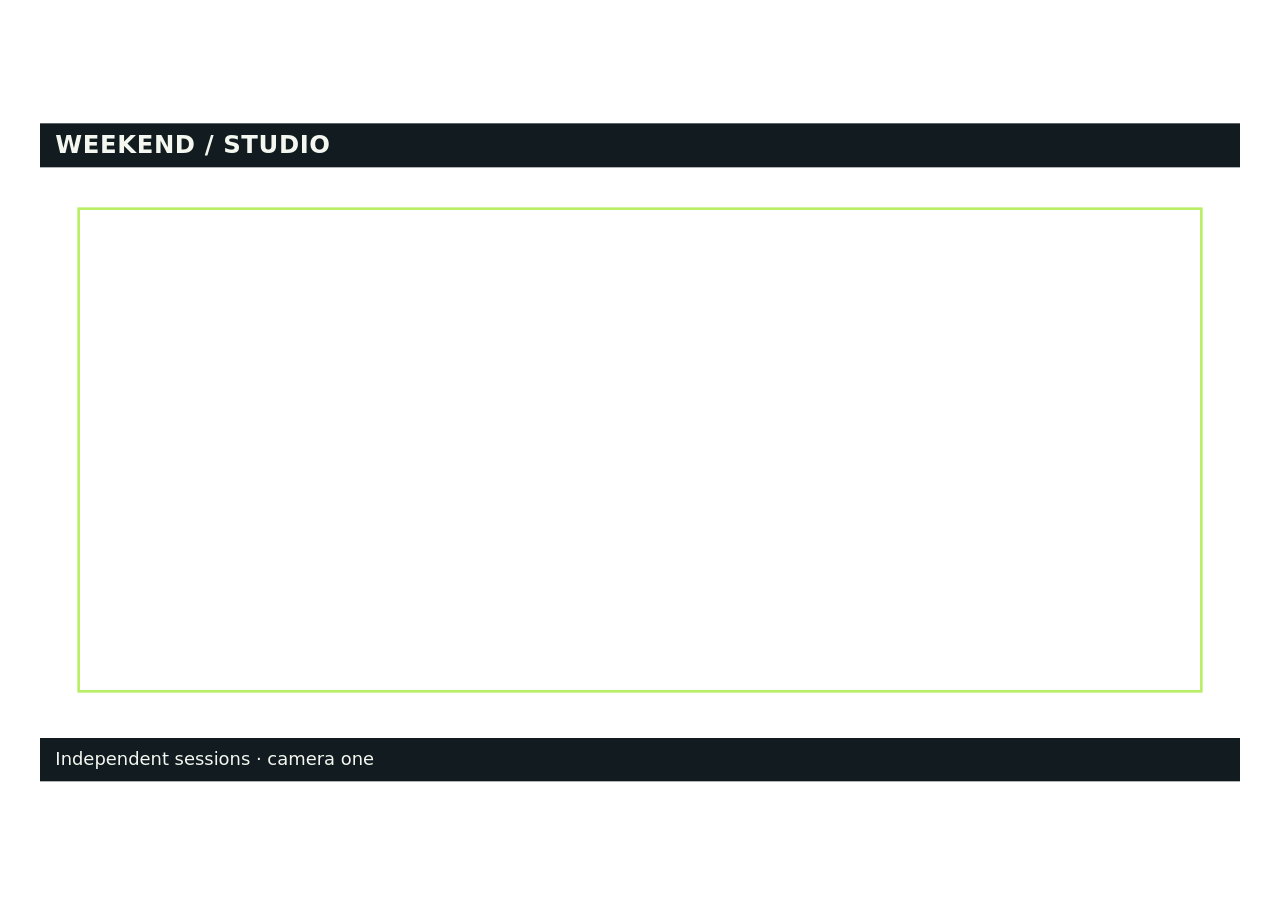
<file: plugins/stream-machine/stream-overlay-authoring/examples/camera-frame/index.html>
<!doctype html><html lang="en"><head><meta charset="utf-8"><meta name="viewport" content="width=device-width,initial-scale=1"><title>Stream overlay</title><style id="overlay-style">*{box-sizing:border-box}html,body{margin:0;width:100%;height:100%;background:transparent;overflow:hidden}#canvas{position:absolute;left:50%;top:50%;width:1920px;height:1080px;transform-origin:center;background:transparent;color:#f4f7ef;font-family:system-ui,sans-serif}.title{position:absolute;left:3.125%;top:4.6%;width:93.75%;margin:0;font-size:36.48px;line-height:1.2;letter-spacing:.025em;font-weight:700;overflow-wrap:anywhere}.frame{position:absolute;left:6.25%;top:16.666666666666668%;width:87.5%;height:66.66666666666667%;box-shadow:0 0 0 4px #b9ef67;pointer-events:none}.plate{position:absolute;left:3.125%;top:90%;width:93.75%;height:6%;padding:0 23.04px;display:flex;align-items:center;background:#111b20;font-size:26.88px;line-height:1.2;overflow-wrap:anywhere}.camera-title{background:#111b20;padding:11.52px 23.04px}.eyebrow{position:absolute;left:5%;top:7%;font-size:26.88px;letter-spacing:.12em;color:#b9ef67;font-family:system-ui,sans-serif}.schedule-title{left:5%;top:13%;width:90%;font-size:61.44px}.rows{position:absolute;left:5%;top:30%;width:90%;height:51%;display:grid;grid-template-rows:repeat(3,1fr)}.row{display:grid;grid-template-columns:23% 1fr;align-items:center;gap:3%;border-top:1px solid #f4f7ef;font-size:38.4px;line-height:1.15}.time{font-variant-numeric:tabular-nums;font-family:ui-monospace,monospace}.name{overflow-wrap:anywhere}.footer{position:absolute;left:5%;top:88%;width:90%;font-size:30.72px;line-height:1.3;overflow-wrap:anywhere}</style></head><body><main id="canvas" data-od-id="overlay-canvas" aria-label="Stream overlay"><h1 class="title camera-title" data-od-id="event-title">WEEKEND / STUDIO</h1><div class="frame" data-od-id="camera-border" aria-label="Transparent camera aperture"></div><div class="plate" data-od-id="supporting-copy">Independent sessions · camera one</div></main><script>const engine=(function overlayEngine() {
  const defaults = {variant:'camera-frame',title:'WEEKEND / STUDIO',style:'technical',accent:'#b9ef67',background:'#111b20',foreground:'#f4f7ef',width:1920,height:1080,copy:'Independent sessions · live from the studio',motion:'static',aperture:null,schedule:[{time:'18:00',name:'Sample opening session'},{time:'19:30',name:'Sample main session'},{time:'21:00',name:'Sample closing session'}],synthetic:true,font:null};
  function object(value, allowed, label) {
    if(!value || typeof value!=='object' || Array.isArray(value) || ![Object.prototype,null].includes(Object.getPrototypeOf(value))) throw Error(label+' must be a plain object');
    for(const key of Reflect.ownKeys(value)) if(typeof key!=='string' || !Object.hasOwn(allowed,key)) throw Error('Unknown '+label+' field: '+String(key));
  }
  function text(value,max,label) {
    if(typeof value!=='string' || !value.trim() || Array.from(value).length>max || /[\x00-\x1f\x7f]/.test(value)) throw Error('Invalid '+label+' (1–'+max+' characters)');
    return value;
  }
  function color(v) { if(typeof v!=='string'||!/^#[0-9a-f]{6}$/i.test(v)) throw Error('Colors require #RRGGBB'); return v; }
  function contrast(a,b) {
    const lum = c => {const rgb=c.slice(1).match(/../g).map(x=>parseInt(x,16)/255).map(x=>x<=.04045?x/12.92:((x+.055)/1.055)**2.4);return rgb[0]*.2126+rgb[1]*.7152+rgb[2]*.0722;};
    const x=lum(a),y=lum(b);return (Math.max(x,y)+.05)/(Math.min(x,y)+.05);
  }
  function number(v,min,max,label) {if(!Number.isInteger(v)||v<min||v>max) throw Error('Invalid '+label); return v;}
  function normalize(input) {
    object(input,defaults,'config'); const c={...defaults,...input};
    if(!['camera-frame','fullscreen-schedule'].includes(c.variant)) throw Error('Unsupported variant');
    if(!['technical','editorial'].includes(c.style)) throw Error('Unsupported style');
    if(!['static','reduced'].includes(c.motion)) throw Error('Static or reduced motion only');
    text(c.title,42,'title');text(c.copy,80,'copy');
    number(c.width,640,3840,'width');number(c.height,360,2160,'height');
    if(c.width/c.height<1.5 || c.width/c.height>2) throw Error('Landscape ratio must be 1.5–2');
    for(const k of ['accent','background','foreground']) color(c[k]);
    if(contrast(c.foreground,c.background)<4.5 || contrast(c.accent,c.background)<3) throw Error('Insufficient text/accent contrast');
    if(typeof c.synthetic!=='boolean') throw Error('synthetic must be boolean');
    const base={x:120,y:180,width:1680,height:720};
    if(c.variant==='fullscreen-schedule') c.aperture=null;
    else {
      if(c.aperture===null || (typeof c.aperture==='string' && ['', 'auto'].includes(c.aperture.trim())))
        c.aperture={x:Math.round(c.width/16),y:Math.round(c.height/6),width:Math.round(c.width*7/8),height:Math.round(c.height*2/3)};
      else if(typeof c.aperture==='string') c.aperture=JSON.parse(c.aperture);
      object(c.aperture,base,'aperture');
      for(const k of Object.keys(base)) number(c.aperture[k],0,3840,'aperture.'+k);
      const a=c.aperture,p=c.width/32;
      if(a.width<c.width*.25||a.height<c.height*.25||a.x<p||a.y<c.height*.15||a.x+a.width>c.width-p||a.y+a.height>c.height*.86) throw Error('Aperture must fit safe bounds (x ≥ 3.125%, y ≥ 15%, right ≤ 96.875%, bottom ≤ 86%)');
    }
    if(typeof c.schedule==='string') c.schedule=JSON.parse(c.schedule);
    if(!Array.isArray(c.schedule)||c.schedule.length<1||c.schedule.length>6) throw Error('Schedule requires 1–6 rows');
    c.schedule=c.schedule.map(row=>{object(row,{time:1,name:1},'schedule row');return {time:text(row.time,12,'time'),name:text(row.name,38,'session')};});
    if(c.font!==null) {
      object(c.font,{data:1,source:1,license:1},'font');
      if(typeof c.font.data!=='string'||c.font.data.length>2800000||!/^data:font\/woff2;base64,[A-Za-z0-9+/]+=*$/.test(c.font.data)) throw Error('Font must be a WOFF2 data URI under 2 MB');
      text(c.font.source,180,'font source');text(c.font.license,180,'font license');
    }
    return c;
  }
  const escape = v => String(v).replace(/[&<>"']/g,ch=>({'&':'&amp;','<':'&lt;','>':'&gt;','"':'&quot;',"'":'&#39;'}[ch]));
  function geometry(c) {
    if(c.variant==='fullscreen-schedule') {
      const bounds={x:c.width*.05,y:c.height*.3,width:c.width*.9,height:c.height*.51};
      return {evidence:'calculated-layout',canvas:{width:c.width,height:c.height,opaque:true,coverage:'full'},scheduleBounds:bounds,rows:c.schedule.map((row,i)=>({x:bounds.x,y:bounds.y+i*bounds.height/c.schedule.length,width:bounds.width,height:bounds.height/c.schedule.length}))};
    }
    const a=c.aperture,stroke=c.width/480;
    return {evidence:'calculated-layout',canvas:{width:c.width,height:c.height,opaque:false,coverage:'partial'},aperture:{...a},borderOuter:{x:a.x-stroke,y:a.y-stroke,width:a.width+stroke*2,height:a.height+stroke*2},borderInner:{...a},nameplate:{x:c.width/32,y:c.height*.9,width:c.width*15/16,height:c.height*.06},apertureCovered:false};
  }
  function view(c) {
    const a=c.aperture, pct=(n,d)=>100*n/d+'%', editorial=c.style==='editorial';
    const frameStyle=c.variant==='camera-frame'?`.frame{position:absolute;left:${pct(a.x,c.width)};top:${pct(a.y,c.height)};width:${pct(a.width,c.width)};height:${pct(a.height,c.height)};box-shadow:0 0 0 ${c.width/480}px ${c.accent};pointer-events:none}`:'';
    const family=c.font?'CreatorFont':editorial?'Georgia,serif':'system-ui,sans-serif';
    const face=c.font?`@font-face{font-family:CreatorFont;src:url('${c.font.data}') format('woff2');font-display:block}`:'';
    const css=`${face}*{box-sizing:border-box}html,body{margin:0;width:100%;height:100%;background:transparent;overflow:hidden}#canvas{position:absolute;left:50%;top:50%;width:${c.width}px;height:${c.height}px;transform-origin:center;background:${c.variant==='camera-frame'?'transparent':c.background};color:${c.foreground};font-family:${family}}.title{position:absolute;left:3.125%;top:4.6%;width:93.75%;margin:0;font-size:${c.width*.019}px;line-height:1.2;letter-spacing:${editorial?'-.025em':'.025em'};font-weight:700;overflow-wrap:anywhere}${frameStyle}.plate{position:absolute;left:3.125%;top:90%;width:93.75%;height:6%;padding:0 ${c.width*.012}px;display:flex;align-items:center;background:${c.background};font-size:${c.width*.014}px;line-height:1.2;overflow-wrap:anywhere}.camera-title{background:${c.background};padding:${c.width*.006}px ${c.width*.012}px}.eyebrow{position:absolute;left:5%;top:7%;font-size:${c.width*.014}px;letter-spacing:.12em;color:${c.accent};font-family:system-ui,sans-serif}.schedule-title{left:5%;top:13%;width:90%;font-size:${c.width*.032}px}.rows{position:absolute;left:5%;top:30%;width:90%;height:51%;display:grid;grid-template-rows:repeat(${c.schedule.length},1fr)}.row{display:grid;grid-template-columns:23% 1fr;align-items:center;gap:3%;border-top:1px solid ${c.foreground};font-size:${c.width*.020}px;line-height:1.15}.time{font-variant-numeric:tabular-nums;font-family:${c.font?'CreatorFont':'ui-monospace,monospace'}}.name{overflow-wrap:anywhere}.footer{position:absolute;left:5%;top:88%;width:90%;font-size:${c.width*.016}px;line-height:1.3;overflow-wrap:anywhere}`;
    const html=c.variant==='camera-frame'?`<h1 class="title camera-title" data-od-id="event-title">${escape(c.title)}</h1><div class="frame" data-od-id="camera-border" aria-label="Transparent camera aperture"></div><div class="plate" data-od-id="supporting-copy">${escape(c.copy)}</div>`:`<div class="eyebrow" data-od-id="schedule-label">${c.synthetic?'SAMPLE LINEUP / DEMONSTRATION':'PROGRAM / RUNNING ORDER'}</div><h1 class="title schedule-title" data-od-id="event-title">${escape(c.title)}</h1><div class="rows" data-od-id="schedule-rows">${c.schedule.map((r,i)=>`<div class="row" data-od-id="session-${i+1}"><span class="time">${escape(r.time)}</span><span class="name">${escape(r.name)}</span></div>`).join('')}</div><div class="footer" data-od-id="supporting-copy">${escape(c.copy)}</div>`;
    return {css,html};
  }
  return {normalize,view,geometry,contrast};
})();let config={"variant":"camera-frame","title":"WEEKEND / STUDIO","style":"technical","accent":"#b9ef67","background":"#111b20","foreground":"#f4f7ef","width":1920,"height":1080,"copy":"Independent sessions · camera one","motion":"static","aperture":{"x":120,"y":180,"width":1680,"height":720},"schedule":[{"time":"18:00","name":"Sample opening session"},{"time":"19:30","name":"Sample main session"},{"time":"21:00","name":"Sample closing session"}],"synthetic":true,"font":null};const canvas=document.getElementById('canvas');function fit(){canvas.style.transform='translate(-50%,-50%) scale('+Math.min(innerWidth/config.width,innerHeight/config.height)+')'}window.addEventListener('resize',fit);window.StreamOverlay=Object.freeze({update(patch){if(!patch||typeof patch!=='object'||Array.isArray(patch))throw Error('Invalid patch');for(const k of Reflect.ownKeys(patch))if(!Object.hasOwn({title:1,copy:1,accent:1,background:1,foreground:1,schedule:1},k))throw Error('Unsupported live field');const next=engine.normalize({...config,...patch});const view=engine.view(next);document.getElementById('overlay-style').textContent=view.css;canvas.innerHTML=view.html;config=next;fit();return engine.geometry(config)},geometry(){return engine.geometry(config)}});fit();</script></body></html>
</file>
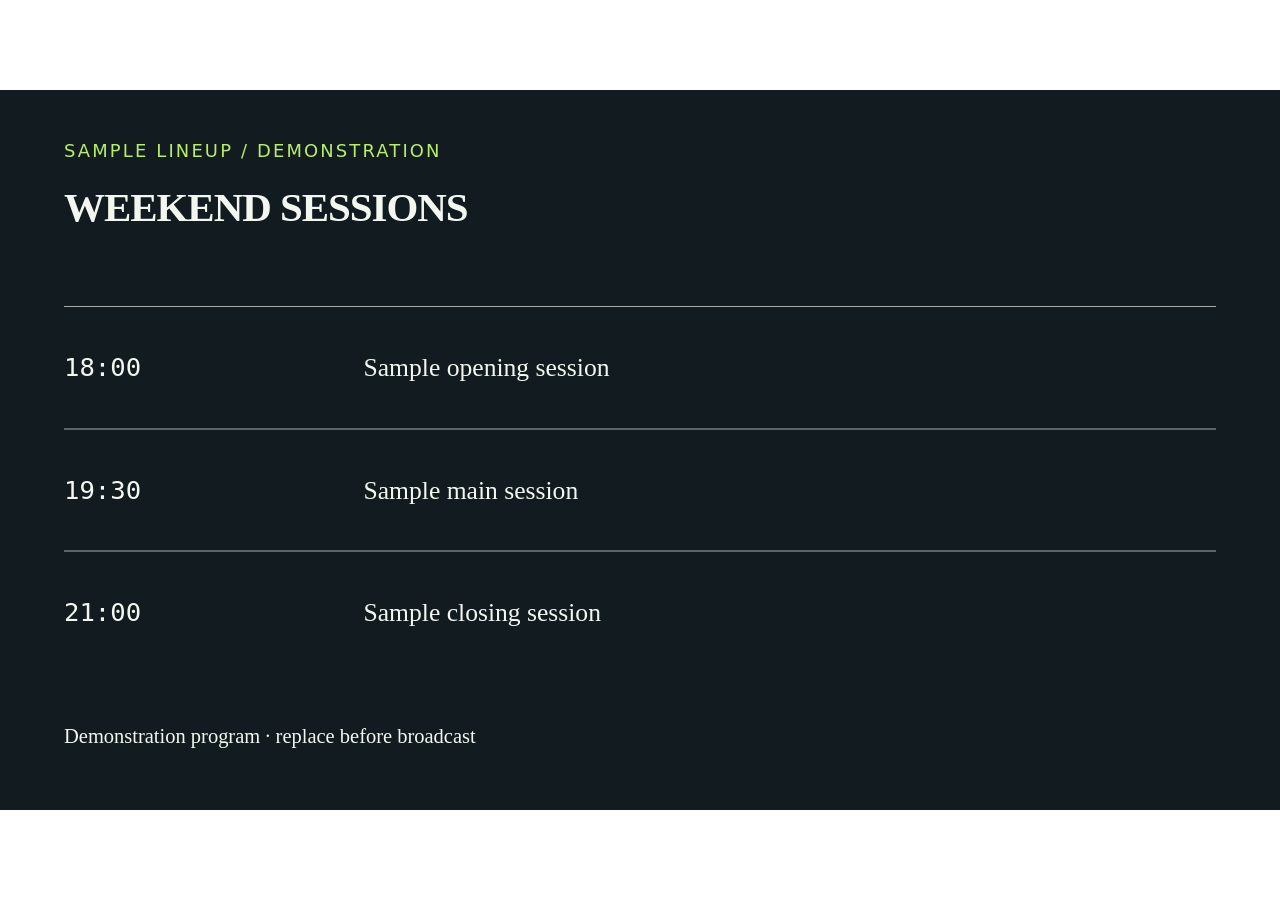
<file: plugins/stream-machine/stream-overlay-authoring/examples/fullscreen-schedule/index.html>
<!doctype html><html lang="en"><head><meta charset="utf-8"><meta name="viewport" content="width=device-width,initial-scale=1"><title>Stream overlay</title><style id="overlay-style">*{box-sizing:border-box}html,body{margin:0;width:100%;height:100%;background:transparent;overflow:hidden}#canvas{position:absolute;left:50%;top:50%;width:1920px;height:1080px;transform-origin:center;background:#111b20;color:#f4f7ef;font-family:Georgia,serif}.title{position:absolute;left:3.125%;top:4.6%;width:93.75%;margin:0;font-size:36.48px;line-height:1.2;letter-spacing:-.025em;font-weight:700;overflow-wrap:anywhere}.plate{position:absolute;left:3.125%;top:90%;width:93.75%;height:6%;padding:0 23.04px;display:flex;align-items:center;background:#111b20;font-size:26.88px;line-height:1.2;overflow-wrap:anywhere}.camera-title{background:#111b20;padding:11.52px 23.04px}.eyebrow{position:absolute;left:5%;top:7%;font-size:26.88px;letter-spacing:.12em;color:#b9ef67;font-family:system-ui,sans-serif}.schedule-title{left:5%;top:13%;width:90%;font-size:61.44px}.rows{position:absolute;left:5%;top:30%;width:90%;height:51%;display:grid;grid-template-rows:repeat(3,1fr)}.row{display:grid;grid-template-columns:23% 1fr;align-items:center;gap:3%;border-top:1px solid #f4f7ef;font-size:38.4px;line-height:1.15}.time{font-variant-numeric:tabular-nums;font-family:ui-monospace,monospace}.name{overflow-wrap:anywhere}.footer{position:absolute;left:5%;top:88%;width:90%;font-size:30.72px;line-height:1.3;overflow-wrap:anywhere}</style></head><body><main id="canvas" data-od-id="overlay-canvas" aria-label="Stream overlay"><div class="eyebrow" data-od-id="schedule-label">SAMPLE LINEUP / DEMONSTRATION</div><h1 class="title schedule-title" data-od-id="event-title">WEEKEND SESSIONS</h1><div class="rows" data-od-id="schedule-rows"><div class="row" data-od-id="session-1"><span class="time">18:00</span><span class="name">Sample opening session</span></div><div class="row" data-od-id="session-2"><span class="time">19:30</span><span class="name">Sample main session</span></div><div class="row" data-od-id="session-3"><span class="time">21:00</span><span class="name">Sample closing session</span></div></div><div class="footer" data-od-id="supporting-copy">Demonstration program · replace before broadcast</div></main><script>const engine=(function overlayEngine() {
  const defaults = {variant:'camera-frame',title:'WEEKEND / STUDIO',style:'technical',accent:'#b9ef67',background:'#111b20',foreground:'#f4f7ef',width:1920,height:1080,copy:'Independent sessions · live from the studio',motion:'static',aperture:null,schedule:[{time:'18:00',name:'Sample opening session'},{time:'19:30',name:'Sample main session'},{time:'21:00',name:'Sample closing session'}],synthetic:true,font:null};
  function object(value, allowed, label) {
    if(!value || typeof value!=='object' || Array.isArray(value) || ![Object.prototype,null].includes(Object.getPrototypeOf(value))) throw Error(label+' must be a plain object');
    for(const key of Reflect.ownKeys(value)) if(typeof key!=='string' || !Object.hasOwn(allowed,key)) throw Error('Unknown '+label+' field: '+String(key));
  }
  function text(value,max,label) {
    if(typeof value!=='string' || !value.trim() || Array.from(value).length>max || /[\x00-\x1f\x7f]/.test(value)) throw Error('Invalid '+label+' (1–'+max+' characters)');
    return value;
  }
  function color(v) { if(typeof v!=='string'||!/^#[0-9a-f]{6}$/i.test(v)) throw Error('Colors require #RRGGBB'); return v; }
  function contrast(a,b) {
    const lum = c => {const rgb=c.slice(1).match(/../g).map(x=>parseInt(x,16)/255).map(x=>x<=.04045?x/12.92:((x+.055)/1.055)**2.4);return rgb[0]*.2126+rgb[1]*.7152+rgb[2]*.0722;};
    const x=lum(a),y=lum(b);return (Math.max(x,y)+.05)/(Math.min(x,y)+.05);
  }
  function number(v,min,max,label) {if(!Number.isInteger(v)||v<min||v>max) throw Error('Invalid '+label); return v;}
  function normalize(input) {
    object(input,defaults,'config'); const c={...defaults,...input};
    if(!['camera-frame','fullscreen-schedule'].includes(c.variant)) throw Error('Unsupported variant');
    if(!['technical','editorial'].includes(c.style)) throw Error('Unsupported style');
    if(!['static','reduced'].includes(c.motion)) throw Error('Static or reduced motion only');
    text(c.title,42,'title');text(c.copy,80,'copy');
    number(c.width,640,3840,'width');number(c.height,360,2160,'height');
    if(c.width/c.height<1.5 || c.width/c.height>2) throw Error('Landscape ratio must be 1.5–2');
    for(const k of ['accent','background','foreground']) color(c[k]);
    if(contrast(c.foreground,c.background)<4.5 || contrast(c.accent,c.background)<3) throw Error('Insufficient text/accent contrast');
    if(typeof c.synthetic!=='boolean') throw Error('synthetic must be boolean');
    const base={x:120,y:180,width:1680,height:720};
    if(c.variant==='fullscreen-schedule') c.aperture=null;
    else {
      if(c.aperture===null || (typeof c.aperture==='string' && ['', 'auto'].includes(c.aperture.trim())))
        c.aperture={x:Math.round(c.width/16),y:Math.round(c.height/6),width:Math.round(c.width*7/8),height:Math.round(c.height*2/3)};
      else if(typeof c.aperture==='string') c.aperture=JSON.parse(c.aperture);
      object(c.aperture,base,'aperture');
      for(const k of Object.keys(base)) number(c.aperture[k],0,3840,'aperture.'+k);
      const a=c.aperture,p=c.width/32;
      if(a.width<c.width*.25||a.height<c.height*.25||a.x<p||a.y<c.height*.15||a.x+a.width>c.width-p||a.y+a.height>c.height*.86) throw Error('Aperture must fit safe bounds (x ≥ 3.125%, y ≥ 15%, right ≤ 96.875%, bottom ≤ 86%)');
    }
    if(typeof c.schedule==='string') c.schedule=JSON.parse(c.schedule);
    if(!Array.isArray(c.schedule)||c.schedule.length<1||c.schedule.length>6) throw Error('Schedule requires 1–6 rows');
    c.schedule=c.schedule.map(row=>{object(row,{time:1,name:1},'schedule row');return {time:text(row.time,12,'time'),name:text(row.name,38,'session')};});
    if(c.font!==null) {
      object(c.font,{data:1,source:1,license:1},'font');
      if(typeof c.font.data!=='string'||c.font.data.length>2800000||!/^data:font\/woff2;base64,[A-Za-z0-9+/]+=*$/.test(c.font.data)) throw Error('Font must be a WOFF2 data URI under 2 MB');
      text(c.font.source,180,'font source');text(c.font.license,180,'font license');
    }
    return c;
  }
  const escape = v => String(v).replace(/[&<>"']/g,ch=>({'&':'&amp;','<':'&lt;','>':'&gt;','"':'&quot;',"'":'&#39;'}[ch]));
  function geometry(c) {
    if(c.variant==='fullscreen-schedule') {
      const bounds={x:c.width*.05,y:c.height*.3,width:c.width*.9,height:c.height*.51};
      return {evidence:'calculated-layout',canvas:{width:c.width,height:c.height,opaque:true,coverage:'full'},scheduleBounds:bounds,rows:c.schedule.map((row,i)=>({x:bounds.x,y:bounds.y+i*bounds.height/c.schedule.length,width:bounds.width,height:bounds.height/c.schedule.length}))};
    }
    const a=c.aperture,stroke=c.width/480;
    return {evidence:'calculated-layout',canvas:{width:c.width,height:c.height,opaque:false,coverage:'partial'},aperture:{...a},borderOuter:{x:a.x-stroke,y:a.y-stroke,width:a.width+stroke*2,height:a.height+stroke*2},borderInner:{...a},nameplate:{x:c.width/32,y:c.height*.9,width:c.width*15/16,height:c.height*.06},apertureCovered:false};
  }
  function view(c) {
    const a=c.aperture, pct=(n,d)=>100*n/d+'%', editorial=c.style==='editorial';
    const frameStyle=c.variant==='camera-frame'?`.frame{position:absolute;left:${pct(a.x,c.width)};top:${pct(a.y,c.height)};width:${pct(a.width,c.width)};height:${pct(a.height,c.height)};box-shadow:0 0 0 ${c.width/480}px ${c.accent};pointer-events:none}`:'';
    const family=c.font?'CreatorFont':editorial?'Georgia,serif':'system-ui,sans-serif';
    const face=c.font?`@font-face{font-family:CreatorFont;src:url('${c.font.data}') format('woff2');font-display:block}`:'';
    const css=`${face}*{box-sizing:border-box}html,body{margin:0;width:100%;height:100%;background:transparent;overflow:hidden}#canvas{position:absolute;left:50%;top:50%;width:${c.width}px;height:${c.height}px;transform-origin:center;background:${c.variant==='camera-frame'?'transparent':c.background};color:${c.foreground};font-family:${family}}.title{position:absolute;left:3.125%;top:4.6%;width:93.75%;margin:0;font-size:${c.width*.019}px;line-height:1.2;letter-spacing:${editorial?'-.025em':'.025em'};font-weight:700;overflow-wrap:anywhere}${frameStyle}.plate{position:absolute;left:3.125%;top:90%;width:93.75%;height:6%;padding:0 ${c.width*.012}px;display:flex;align-items:center;background:${c.background};font-size:${c.width*.014}px;line-height:1.2;overflow-wrap:anywhere}.camera-title{background:${c.background};padding:${c.width*.006}px ${c.width*.012}px}.eyebrow{position:absolute;left:5%;top:7%;font-size:${c.width*.014}px;letter-spacing:.12em;color:${c.accent};font-family:system-ui,sans-serif}.schedule-title{left:5%;top:13%;width:90%;font-size:${c.width*.032}px}.rows{position:absolute;left:5%;top:30%;width:90%;height:51%;display:grid;grid-template-rows:repeat(${c.schedule.length},1fr)}.row{display:grid;grid-template-columns:23% 1fr;align-items:center;gap:3%;border-top:1px solid ${c.foreground};font-size:${c.width*.020}px;line-height:1.15}.time{font-variant-numeric:tabular-nums;font-family:${c.font?'CreatorFont':'ui-monospace,monospace'}}.name{overflow-wrap:anywhere}.footer{position:absolute;left:5%;top:88%;width:90%;font-size:${c.width*.016}px;line-height:1.3;overflow-wrap:anywhere}`;
    const html=c.variant==='camera-frame'?`<h1 class="title camera-title" data-od-id="event-title">${escape(c.title)}</h1><div class="frame" data-od-id="camera-border" aria-label="Transparent camera aperture"></div><div class="plate" data-od-id="supporting-copy">${escape(c.copy)}</div>`:`<div class="eyebrow" data-od-id="schedule-label">${c.synthetic?'SAMPLE LINEUP / DEMONSTRATION':'PROGRAM / RUNNING ORDER'}</div><h1 class="title schedule-title" data-od-id="event-title">${escape(c.title)}</h1><div class="rows" data-od-id="schedule-rows">${c.schedule.map((r,i)=>`<div class="row" data-od-id="session-${i+1}"><span class="time">${escape(r.time)}</span><span class="name">${escape(r.name)}</span></div>`).join('')}</div><div class="footer" data-od-id="supporting-copy">${escape(c.copy)}</div>`;
    return {css,html};
  }
  return {normalize,view,geometry,contrast};
})();let config={"variant":"fullscreen-schedule","title":"WEEKEND SESSIONS","style":"editorial","accent":"#b9ef67","background":"#111b20","foreground":"#f4f7ef","width":1920,"height":1080,"copy":"Demonstration program · replace before broadcast","motion":"static","aperture":null,"schedule":[{"time":"18:00","name":"Sample opening session"},{"time":"19:30","name":"Sample main session"},{"time":"21:00","name":"Sample closing session"}],"synthetic":true,"font":null};const canvas=document.getElementById('canvas');function fit(){canvas.style.transform='translate(-50%,-50%) scale('+Math.min(innerWidth/config.width,innerHeight/config.height)+')'}window.addEventListener('resize',fit);window.StreamOverlay=Object.freeze({update(patch){if(!patch||typeof patch!=='object'||Array.isArray(patch))throw Error('Invalid patch');for(const k of Reflect.ownKeys(patch))if(!Object.hasOwn({title:1,copy:1,accent:1,background:1,foreground:1,schedule:1},k))throw Error('Unsupported live field');const next=engine.normalize({...config,...patch});const view=engine.view(next);document.getElementById('overlay-style').textContent=view.css;canvas.innerHTML=view.html;config=next;fit();return engine.geometry(config)},geometry(){return engine.geometry(config)}});fit();</script></body></html>
</file>
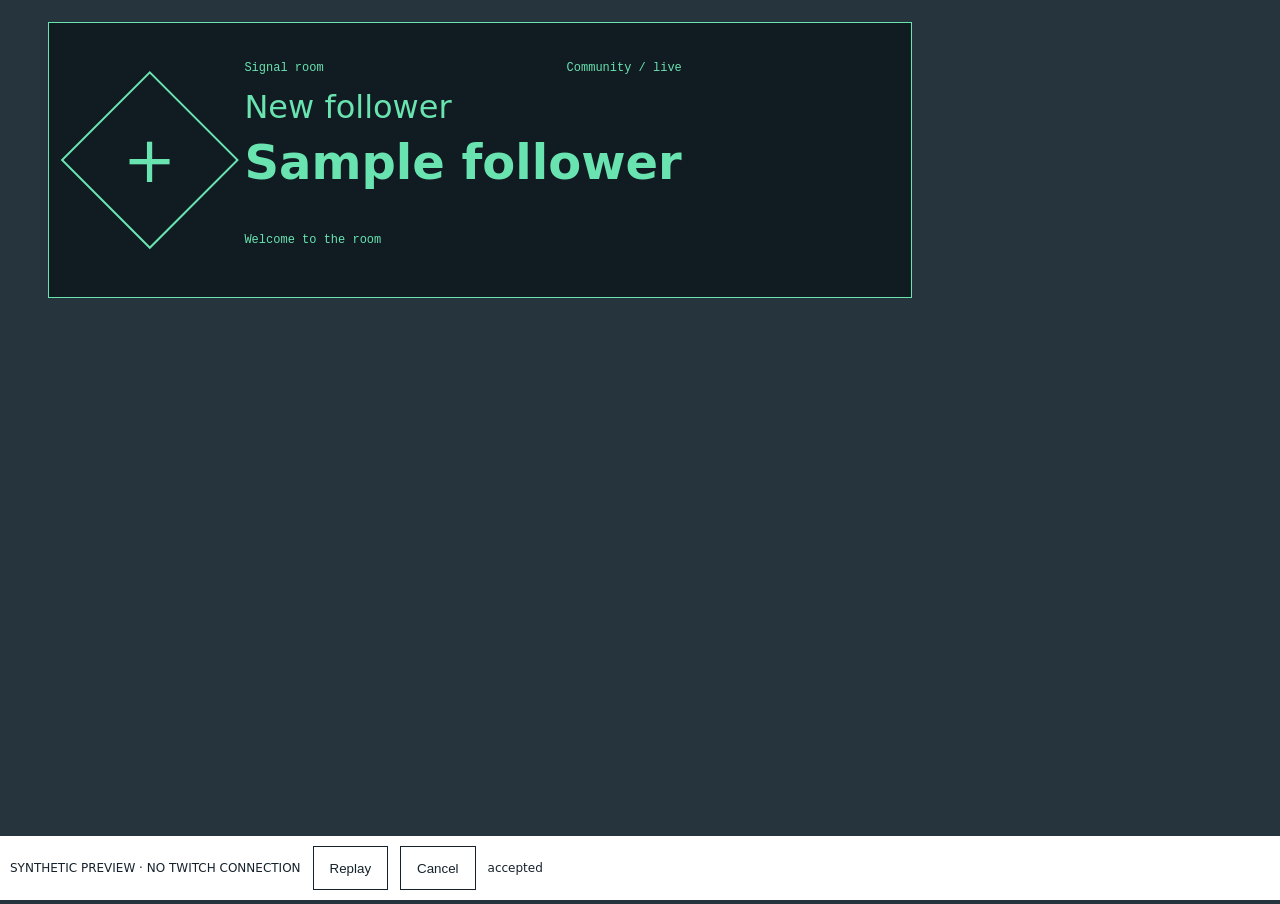
<file: plugins/stream-machine/stream-alert-authoring/examples/preview.html>
<!doctype html><html lang="en"><meta charset="utf-8"><meta name="viewport" content="width=device-width,initial-scale=1"><title>Synthetic alert preview</title><style>html,body{margin:0;height:100%;background:#26353d}iframe{border:0;width:100%;height:100%}</style><iframe title="Synthetic follower preview — no Twitch connection" src="index.html?preview=1"></iframe></html>
</file>
